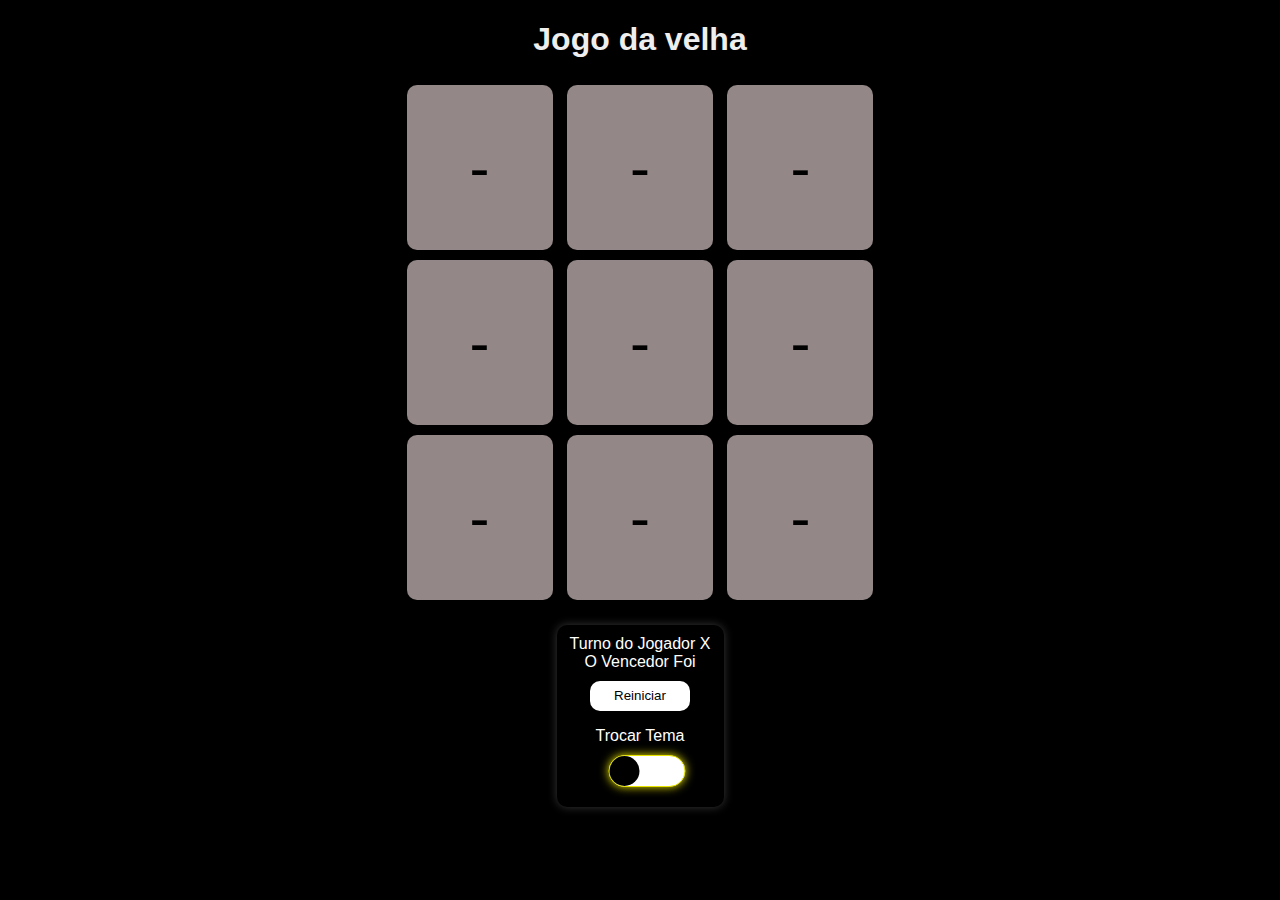
<file: Jogo_da_velha-main/index.html>
<!DOCTYPE html>
<html lang="pt-br">

<head>
    <title>
        Jogo da velha
    </title>
    <meta charset="UTF-8">
    <link rel="stylesheet" href="estilo.css">
</head>

<body>
    <h1>
        Jogo da velha
    </h1>

    <div>
        <div id="1" class="quadrado" onclick="escolher_Quadrado(this.id)">-</div>
        <div id="2" class="quadrado" onclick="escolher_Quadrado(this.id)">-</div>
        <div id="3" class="quadrado" onclick="escolher_Quadrado(this.id)">-</div>
    </div>

    <div>
        <div id="4" class="quadrado" onclick="escolher_Quadrado(this.id)">-</div>
        <div id="5" class="quadrado" onclick="escolher_Quadrado(this.id)">-</div>
        <div id="6" class="quadrado" onclick="escolher_Quadrado(this.id)">-</div>
    </div>

    <div>
        <div id="7" class="quadrado" onclick="escolher_Quadrado(this.id)">-</div>
        <div id="8" class="quadrado" onclick="escolher_Quadrado(this.id)">-</div>
        <div id="9" class="quadrado" onclick="escolher_Quadrado(this.id)">-</div>
    </div>
    <div class="container">
    <div class="Jogador">
        <label class="dark">
            Turno do Jogador
        </label>
        <label class="dark" id="jogador-selecionado">

        </label>
    </div>

    <div class="Vencedor">
        <label class="dark"> O Vencedor Foi  </label>
        <label class="dark" id="vencedor-selecionado"></label>
    </div>

    <div>

        <button onclick="reiniciar()">
            Reiniciar
        </button>
        <div>
            <p> Trocar Tema</p>
        </div>
    </div>

    <div class="trilho" id="trilho">
        <div class="indicador"></div>
    </div>
</div>

</body>

<script src="velha.js"></script>

</html>
</file>
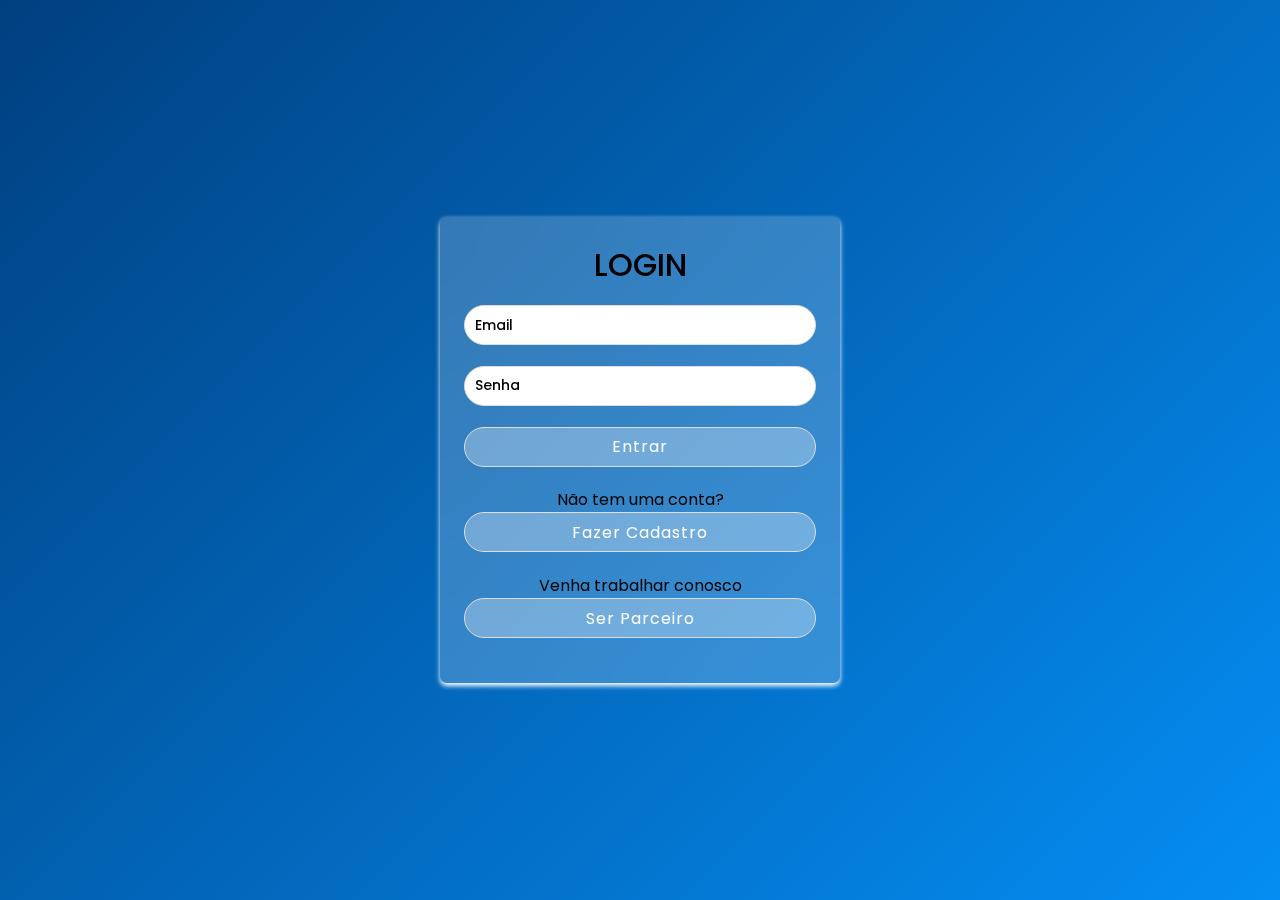
<file: Tela de Login/Inicial.html>
<!DOCTYPE html>
<html lang="pt-br">
<head>
  <meta charset="UTF-8">
  <meta name="viewport" content="width=device-width, initial-scale=1.0">
  <meta http-equiv="X-UA-Compatible" content="ie=edge">
  <title>e-stacionamento</title>
  <link rel="stylesheet" href="login.css">
</head>
<body>
  <div class="container">
    <input type="checkbox" id="check">
    <div class="login form">
      <header>LOGIN</header>
      
     <form  method="POST" action="/estacionamento/Perfil">
		 
        <input type="text" id="email" placeholder="Email" name="email">
        
        <input type="password"  id="senha" placeholder="Senha" name="senha">
      
    <input type="submit"   class="button" value="Entrar">
    

      </form>
      <div class="signup">
        <span class="signup">Não tem uma conta?
         <!--<label for="check">Criar conta</label><!-->
          <form action="/estacionamento/cliente" method="get">
        <input type="submit"  class="button"  value="Fazer Cadastro" >
        </form>
      </div>
      
       <div class="signup">
        <span class="signup">Venha trabalhar conosco
        <form action="/estacionamento/dono" method="get">
                <input type="submit"  class="button" value="Ser Parceiro" >
        </form>
      </div>
    </div>
    
    
    </div>
  </div>
</body>
</html>
</file>
<file: Jogo_da_velha-main/estilo.css>
body {
    font-family: Helvetica;
    text-align: center;
   background-color: black;
   transition: .7s;
}
body.dark{
    background-color: #eee;
}
body.dark h1{
    color: black;
}
h1{
    color: #eee;
    font-family: Helvetica;
    text-shadow: 2px 2px 5px rgba(0, 0, 0, 0.5);
}
p{
    color: white;
}
body.dark p{
    color: black;
}
.Jogador,.Vencedor{
    color: #eee;
}
.quadrado{
    text-align: center;
    width: 50px;
    background: rgb(147, 135, 135);
    display: inline-block;
    padding: 48px;
    font-size: 60px;
    margin: 5px;
    cursor: pointer;
    border-radius:10px ;
}
.quadrado:hover  {
    text-align: center;
    width: 45px;
    background: rgb(214, 205, 71);
    transition: .5s;
    box-shadow: 0 0 10px rgb(233, 229, 0);
   

    
}
.quadrado.dark{
    text-align: center;
    width: 50px;
    background: rgb(147, 135, 135);
    display: inline-block;
    padding: 48px;
    font-size: 60px;
    margin: 5px;
    cursor: pointer;
    border-radius:10px ;
}
button{
    color: black;
    margin-top: 10px;
    width: 100px;
    height: 30px;
    background-color:white;
    cursor: pointer;
    border-radius: 10px;
    border:none;
}
body.dark button{ 
    color: white;
    background-color: rgb(147, 135, 135);
}
.mudar_fundo{
    opacity: 0;
    position: absolute;
}
label{
    color: white;
    border-radius: 50px;
    cursor: pointer;
    margin-top: 10px;
    width: 100px;
    height: 30px;
    justify-content: space-between;
    margin-bottom: 20px;
}
body.dark label{
    color: black;
}


.trilho {
    display: inline-block;
    margin-top: 10px;
    margin-left: 90px;
    width: 75px;
    height: 30px;
    background-color: white;
    cursor: pointer;
    border-radius: 125px;
    top: 74%; 
    left: 80%;
    transform: translate(-50%, -50%);
    border: solid 1.5px rgb(233, 229, 0);
    box-shadow: 0 0 10px rgb(233, 229, 0);
  
}
.trilho .indicador{
    width: 30px;
    height: 30px;
    background-color: black;
    border-radius: 50%;
    transform: scale(.9);
    position: absolute;
    transition: .7s;
    top: 49%; 
    left: 21%;
    transform: translate(-50%, -50%);
   
}
.trilho.dark{
    background-color: #969595;
    transition: .7s;
    border-color: black;
    box-shadow: 0 0 10px rgb(56, 56, 56);
  
}

.trilho.dark .indicador{
left: 79%;
background-color: white;
transition: .7s;
}
.container {
    margin-top: 20px;
    display: inline-block;
    flex-wrap: wrap;
    justify-content: center;
    background-color: rgba(255, 255, 255, 0.); 
    border-radius: 10px;
    padding-top: 10px;
    box-shadow: 0 0 10px rgb(56, 56, 56);
    
   
}
body.dark .container {
    background-color: rgb(103, 104, 104);

}
</file>
<file: Tela de Login/login.css>
@import url('https://fonts.googleapis.com/css2?family=Poppins:wght@200;300;400;500;600;700&display=swap');
*{
  margin: 0;
  padding: 0;
  box-sizing: border-box;
  font-family: 'Poppins', sans-serif;
}
body{
  min-height: 50vh;
  width: 100%;
 background: linear-gradient(-45deg, rgb(5, 146, 250), rgb(0, 0, 128), rgb(5, 146, 250), rgb(0, 64, 128));
	background-size: 400% 400%;
	animation: gradient 15s ease infinite;
}
@keyframes gradient{
	0% {
		background-position: 0% 50%;
	}
	50% {
		background-position: 100% 50%;
	}
	100% {
		background-position: 0% 50%;
	}
}
.container {
  position: absolute;
  top: 50%;
  left: 50%;
  transform: translate(-50%, -50%);
  max-width: 400px;
  width: 100%;
  background: rgba(255, 255, 255, 0.2); /* O último valor (0.7) define a opacidade */
  border-radius: 7px;
  box-shadow: 0 2px 5px rgb(255, 255, 255);
  -webkit-backdrop-filter : blur(20px);
  backdrop-filter:blur(20px) ;
}
.container .registration{
  display: none;
}
#check:checked ~ .registration{
  display: block;
}
#check:checked ~ .login{
  display: none;
}
#check{
  display: none;
}
.container .form{
  padding: 1.5rem;
 
    
}
.form header{
  font-size: 2rem;
  font-weight: 500;
  text-align: center;
  margin-bottom: 1.0rem;
    
}
 .form input{
   height: 40px;
   width: 100%;
   padding: 0 10px;
   font-size: 14px;
   margin-bottom: 1.3rem;
   border: 1px solid #ddd;
   border-radius: 30px;
   outline: none;

 }
 .form input:focus{
   box-shadow: 0 1px 0 rgba(0,0,0,0.2);
 }
.form a{
  font-size: 18px;
  color: #12009a;
  text-decoration: none;
}
.form a:hover{
  text-decoration: underline;
}
.form input.button{
  color: 	rgb(255, 255, 255);
  background: rgb(255, 255, 255,0.3);
  font-size: 1rem;
  font-weight: 400;
  letter-spacing: 1px;
  cursor: pointer;
  transition: 0.3s;
}
.form input.button:hover{
  background: rgb(255, 255, 255,0.3);
  color: white;
   background: linear-gradient(-30deg, rgb(19, 48, 106) 50%, rgb(13, 34, 72) 50%);
 
 border: 2px solid #ddd;
}
.form input::placeholder	{
  color: rgb(0, 0, 0);
 font-weight: 500;
}
	
.signup{
  font-size: 16	px;
  text-align: center; 
}
.signup label{
  color: #140064;
  cursor: pointer;
}
.signup label:hover{
  text-decoration: underline;
}
</file>
